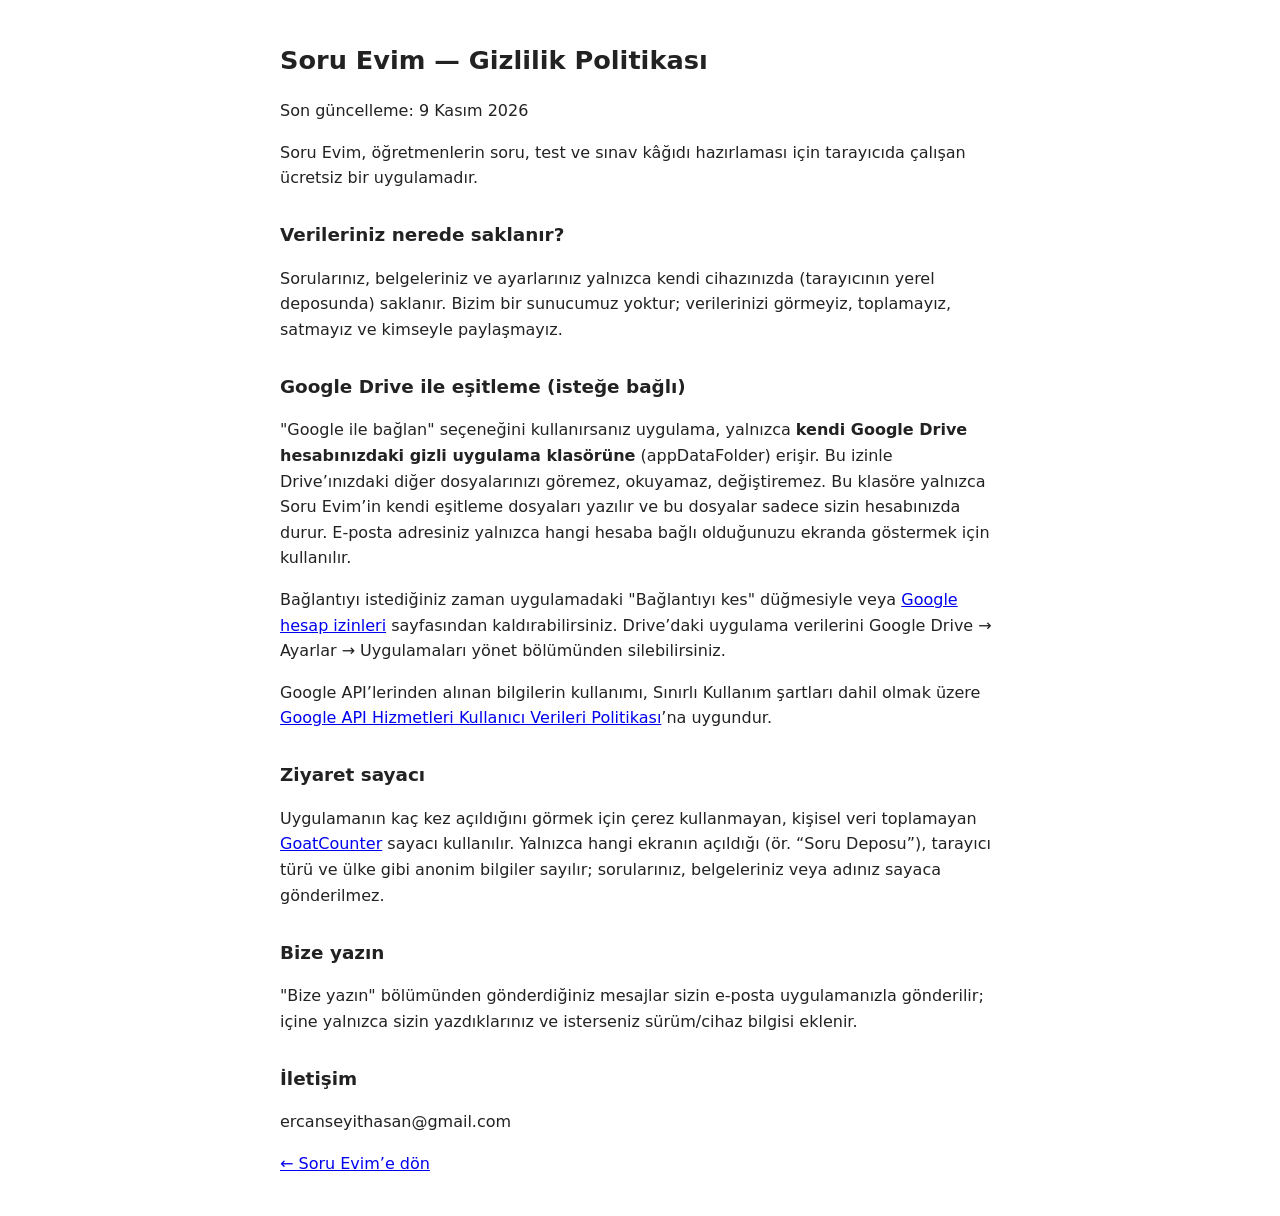
<file: gizlilik.html>
<!doctype html>
<html lang="tr"><head><meta charset="utf-8"><meta name="viewport" content="width=device-width,initial-scale=1">
<title>Soru Evim — Gizlilik Politikası</title>
<style>body{font-family:system-ui,sans-serif;max-width:720px;margin:40px auto;padding:0 18px;line-height:1.6;color:#222}h1{font-size:1.6rem}h2{font-size:1.15rem;margin-top:1.6em}</style></head>
<body>
<h1>Soru Evim — Gizlilik Politikası</h1>
<p>Son güncelleme: 9 Kasım 2026</p>
<p>Soru Evim, öğretmenlerin soru, test ve sınav kâğıdı hazırlaması için tarayıcıda çalışan ücretsiz bir uygulamadır.</p>
<h2>Verileriniz nerede saklanır?</h2>
<p>Sorularınız, belgeleriniz ve ayarlarınız yalnızca kendi cihazınızda (tarayıcının yerel deposunda) saklanır. Bizim bir sunucumuz yoktur; verilerinizi görmeyiz, toplamayız, satmayız ve kimseyle paylaşmayız.</p>
<h2>Google Drive ile eşitleme (isteğe bağlı)</h2>
<p>"Google ile bağlan" seçeneğini kullanırsanız uygulama, yalnızca <b>kendi Google Drive hesabınızdaki gizli uygulama klasörüne</b> (appDataFolder) erişir. Bu izinle Drive’ınızdaki diğer dosyalarınızı göremez, okuyamaz, değiştiremez. Bu klasöre yalnızca Soru Evim’in kendi eşitleme dosyaları yazılır ve bu dosyalar sadece sizin hesabınızda durur. E-posta adresiniz yalnızca hangi hesaba bağlı olduğunuzu ekranda göstermek için kullanılır.</p>
<p>Bağlantıyı istediğiniz zaman uygulamadaki "Bağlantıyı kes" düğmesiyle veya <a href="https://myaccount.google.com/permissions">Google hesap izinleri</a> sayfasından kaldırabilirsiniz. Drive’daki uygulama verilerini Google Drive → Ayarlar → Uygulamaları yönet bölümünden silebilirsiniz.</p>
<p>Google API’lerinden alınan bilgilerin kullanımı, Sınırlı Kullanım şartları dahil olmak üzere <a href="https://developers.google.com/terms/api-services-user-data-policy">Google API Hizmetleri Kullanıcı Verileri Politikası</a>’na uygundur.</p>
<h2>Ziyaret sayacı</h2>
<p>Uygulamanın kaç kez açıldığını görmek için çerez kullanmayan, kişisel veri toplamayan <a href="https://www.goatcounter.com/">GoatCounter</a> sayacı kullanılır. Yalnızca hangi ekranın açıldığı (ör. “Soru Deposu”), tarayıcı türü ve ülke gibi anonim bilgiler sayılır; sorularınız, belgeleriniz veya adınız sayaca gönderilmez.</p>
<h2>Bize yazın</h2>
<p>"Bize yazın" bölümünden gönderdiğiniz mesajlar sizin e-posta uygulamanızla gönderilir; içine yalnızca sizin yazdıklarınız ve isterseniz sürüm/cihaz bilgisi eklenir.</p>
<h2>İletişim</h2>
<p>ercanseyithasan@gmail.com</p>
<p><a href="./">← Soru Evim’e dön</a></p>
</body></html>
</file>
